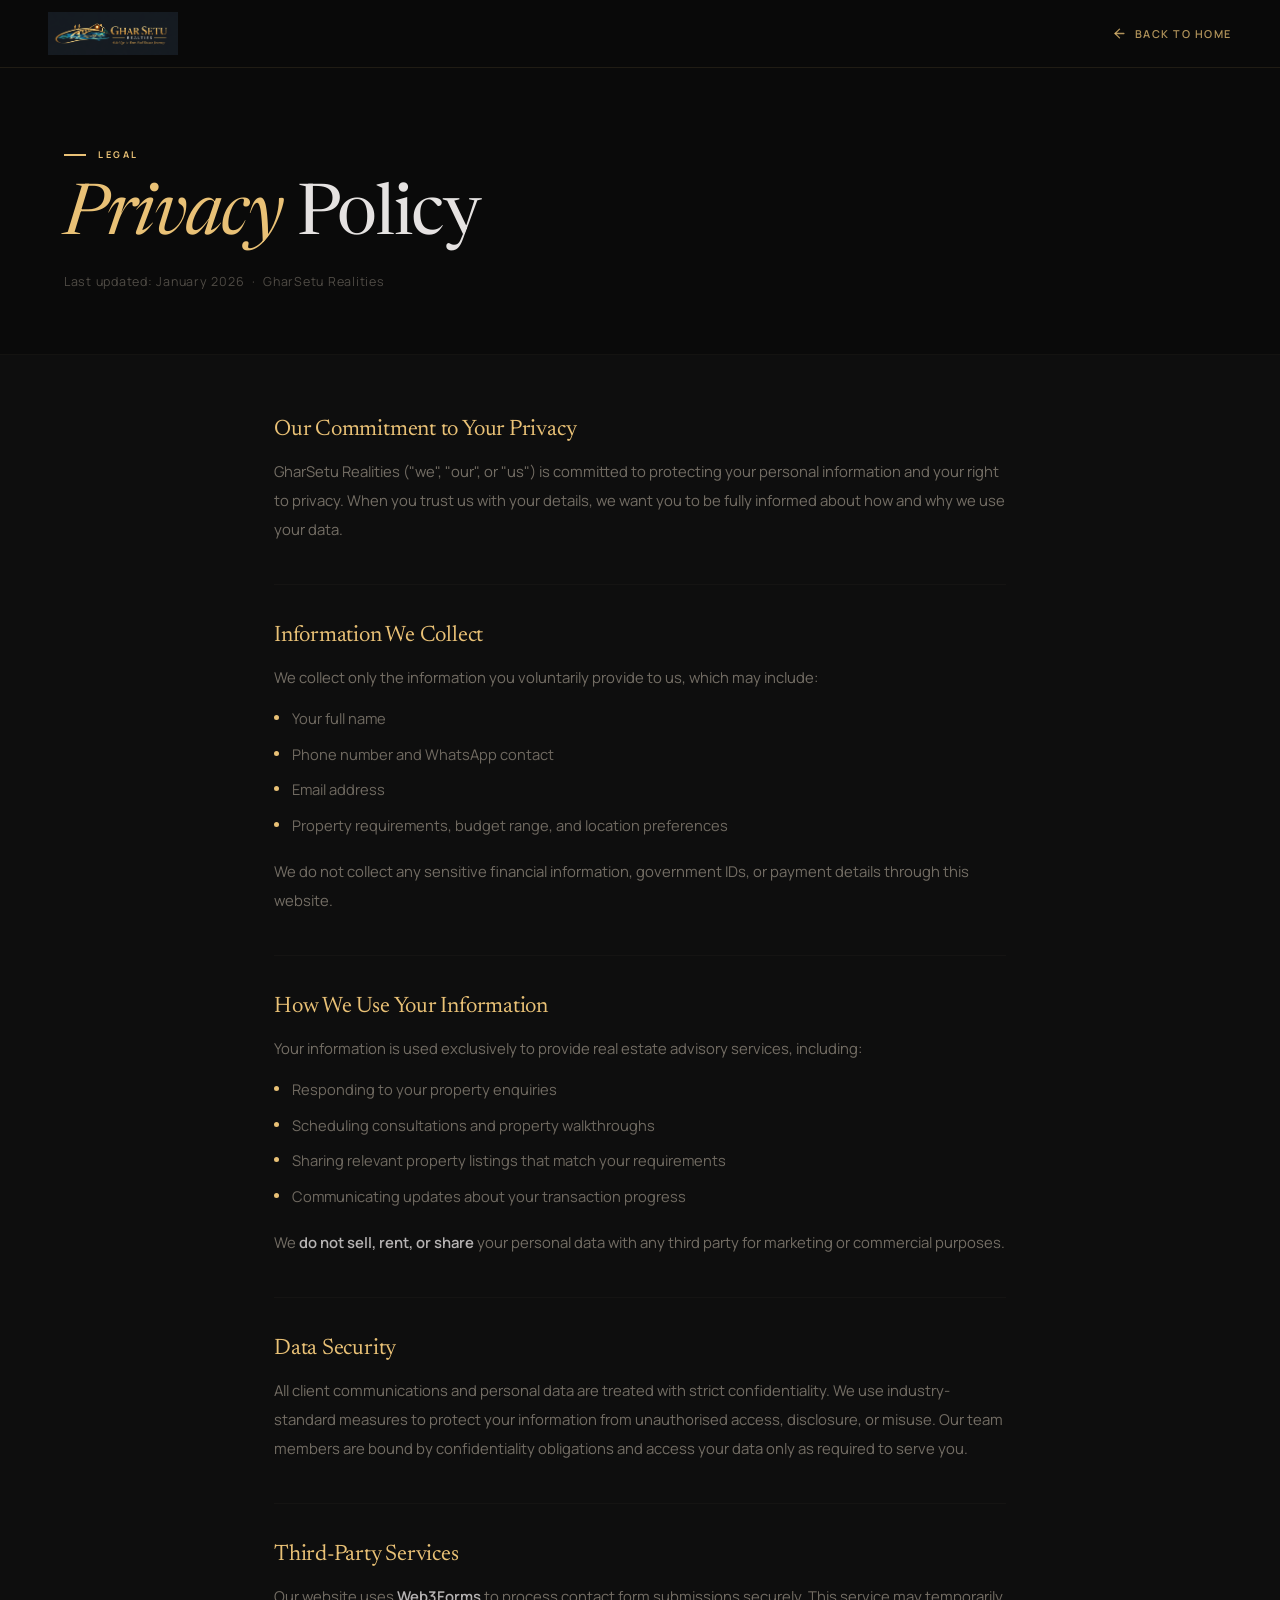
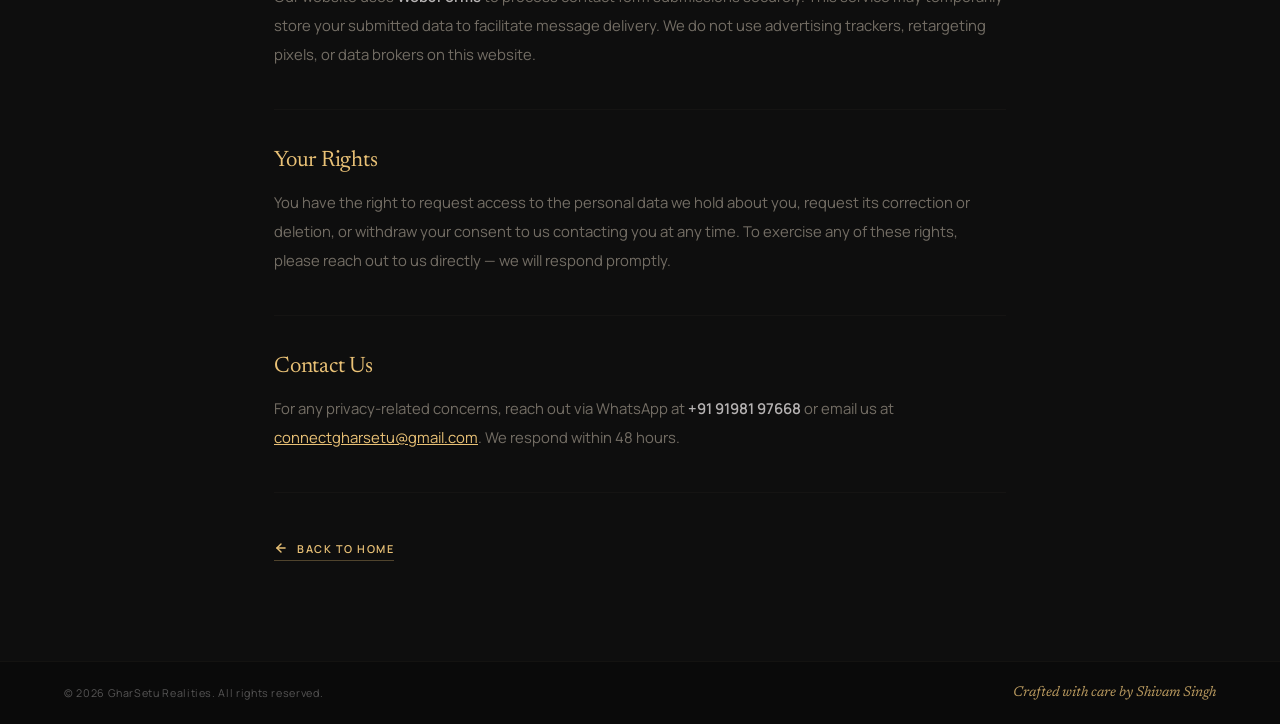
<file: privacy-policy/index.html>
<!DOCTYPE html>
<html lang="en">

<head>
  <meta charset="utf-8">
  <meta name="viewport" content="width=device-width,initial-scale=1.0">
  <title>Privacy Policy — GharSetu Realities</title>
  <link href="https://fonts.googleapis.com/css2?family=Newsreader:ital,opsz,wght@0,6..72,300;0,6..72,400;0,6..72,500;1,6..72,300;1,6..72,400;1,6..72,500&family=Manrope:wght@300;400;500;600;700&display=swap" rel="stylesheet">
  <link rel="stylesheet" href="style.css">
</head>

<body>

  <div id="pb"></div>

  <nav class="prv-page-nav">
    <a href="/">
      <div class="nav-logo-wrap">
        <img src="\image\logo.png" alt="GharSetu" class="nav-logo">
      </div>
    </a>
    <a href="/" class="prv-back-btn">
      <svg width="15" height="15" viewBox="0 0 24 24" fill="none" stroke="currentColor" stroke-width="2.2" stroke-linecap="round" stroke-linejoin="round">
        <line x1="19" y1="12" x2="5" y2="12"/><polyline points="12 19 5 12 12 5"/>
      </svg>
      <span>Back to Home</span>
    </a>
  </nav>

  <div class="prv-hero">
    <div class="prv-hero-inner">
      <div class="prv-eyebrow"><span></span>Legal</div>
      <h1><em>Privacy</em> Policy</h1>
      <p class="prv-meta">Last updated: January 2026 &nbsp;&middot;&nbsp; GharSetu Realities</p>
    </div>
  </div>

  <div class="prv-content">

    <div class="prv-block">
      <h3>Our Commitment to Your Privacy</h3>
      <p>GharSetu Realities ("we", "our", or "us") is committed to protecting your personal information and your right to privacy. When you trust us with your details, we want you to be fully informed about how and why we use your data.</p>
    </div>

    <div class="prv-block">
      <h3>Information We Collect</h3>
      <p>We collect only the information you voluntarily provide to us, which may include:</p>
      <ul class="prv-list">
        <li>Your full name</li>
        <li>Phone number and WhatsApp contact</li>
        <li>Email address</li>
        <li>Property requirements, budget range, and location preferences</li>
      </ul>
      <p>We do not collect any sensitive financial information, government IDs, or payment details through this website.</p>
    </div>

    <div class="prv-block">
      <h3>How We Use Your Information</h3>
      <p>Your information is used exclusively to provide real estate advisory services, including:</p>
      <ul class="prv-list">
        <li>Responding to your property enquiries</li>
        <li>Scheduling consultations and property walkthroughs</li>
        <li>Sharing relevant property listings that match your requirements</li>
        <li>Communicating updates about your transaction progress</li>
      </ul>
      <p>We <strong>do not sell, rent, or share</strong> your personal data with any third party for marketing or commercial purposes.</p>
    </div>

    <div class="prv-block">
      <h3>Data Security</h3>
      <p>All client communications and personal data are treated with strict confidentiality. We use industry-standard measures to protect your information from unauthorised access, disclosure, or misuse. Our team members are bound by confidentiality obligations and access your data only as required to serve you.</p>
    </div>

    <div class="prv-block">
      <h3>Third-Party Services</h3>
      <p>Our website uses <strong>Web3Forms</strong> to process contact form submissions securely. This service may temporarily store your submitted data to facilitate message delivery. We do not use advertising trackers, retargeting pixels, or data brokers on this website.</p>
    </div>

    <div class="prv-block">
      <h3>Your Rights</h3>
      <p>You have the right to request access to the personal data we hold about you, request its correction or deletion, or withdraw your consent to us contacting you at any time. To exercise any of these rights, please reach out to us directly — we will respond promptly.</p>
    </div>

    <div class="prv-block">
      <h3>Contact Us</h3>
      <p>For any privacy-related concerns, reach out via WhatsApp at <strong>+91 91981 97668</strong> or email us at <a href="mailto:connectgharsetu@gmail.com">connectgharsetu@gmail.com</a>. We respond within 48 hours.</p>
    </div>

    <a href="/" class="prv-bottom-back">
      <svg width="14" height="14" viewBox="0 0 24 24" fill="none" stroke="currentColor" stroke-width="2.5" stroke-linecap="round" stroke-linejoin="round">
        <line x1="19" y1="12" x2="5" y2="12"/><polyline points="12 19 5 12 12 5"/>
      </svg>
      Back to Home
    </a>

  </div>

  <footer class="prv-footer">
    <div class="prv-footer-copy">© 2026 GharSetu Realities. All rights reserved.</div>
    <div class="prv-footer-cred">Crafted with care by Shivam Singh</div>
  </footer>

  <script>
    window.addEventListener('scroll', () => {
      document.getElementById('pb').style.width =
        (window.scrollY / (document.documentElement.scrollHeight - window.innerHeight) * 100) + '%';
    }, { passive: true });
  </script>

</body>
</html>
</file>
<file: privacy-policy/style.css>
/* ════════════════════════════════════════════
   GharSetu Realities — Privacy Policy Styles
   privacy.css
════════════════════════════════════════════ */

*,
*::before,
*::after {
  box-sizing: border-box;
  margin: 0;
  padding: 0;
}

html {
  scroll-behavior: smooth;
}

body {
  font-family: "Manrope", sans-serif;
  background: #0e0e0e;
  color: #E5E2E1;
  overflow-x: hidden;
  -webkit-font-smoothing: antialiased;
}

a {
  text-decoration: none;
  color: inherit;
}

/* ── PROGRESS BAR ── */
#pb {
  position: fixed;
  top: 0;
  left: 0;
  height: 2px;
  background: linear-gradient(90deg, #E9C176, #C5A059);
  width: 0%;
  z-index: 9999;
  transition: width .1s;
}

/* ── NAV ── */
.prv-page-nav {
  position: sticky;
  top: 0;
  z-index: 600;
  height: 68px;
  display: flex;
  align-items: center;
  justify-content: space-between;
  padding: 0 48px;
  background: rgba(10, 10, 10, .94);
  border-bottom: 1px solid rgba(233, 193, 118, .1);
  backdrop-filter: blur(14px);
}

.nav-logo-wrap {
  width: 160px;
  height: 44px;
  overflow: hidden;
  display: flex;
  align-items: center;
}

.nav-logo {
  height: 100%;
  width: auto;
  max-width: 180px;
  object-fit: contain;
  object-position: left center;
}

.prv-back-btn {
  display: inline-flex;
  align-items: center;
  gap: 8px;
  font-size: .68rem;
  letter-spacing: .14em;
  text-transform: uppercase;
  color: rgba(233, 193, 118, .75);
  font-weight: 600;
  transition: color .25s, gap .25s;
}

.prv-back-btn:hover {
  color: #E9C176;
  gap: 13px;
}

/* ── HERO ── */
.prv-hero {
  background: #0a0a0a;
  border-bottom: 1px solid rgba(78, 70, 57, .15);
  padding: 80px 64px 64px;
}

.prv-hero-inner {
  max-width: 860px;
}

.prv-eyebrow {
  font-size: .58rem;
  letter-spacing: .28em;
  text-transform: uppercase;
  color: #E9C176;
  font-weight: 700;
  margin-bottom: 20px;
  display: flex;
  align-items: center;
  gap: 12px;
}

.prv-eyebrow span {
  display: block;
  width: 22px;
  height: 2px;
  background: #E9C176;
  flex-shrink: 0;
}

.prv-hero h1 {
  font-family: "Newsreader", serif;
  font-size: clamp(3rem, 5.5vw, 5.5rem);
  font-weight: 400;
  line-height: 1.05;
  color: #E5E2E1;
  margin-bottom: 18px;
  letter-spacing: -.02em;
}

.prv-hero h1 em {
  font-style: italic;
  color: #E9C176;
}

.prv-meta {
  font-size: .78rem;
  color: rgba(209, 197, 180, .35);
  letter-spacing: .06em;
}

/* ── CONTENT ── */
.prv-content {
  max-width: 860px;
  margin: 0 auto;
  padding: 64px 64px 100px;
}

.prv-block {
  padding: 40px 0;
  border-bottom: 1px solid rgba(78, 70, 57, .1);
}

.prv-block:first-child {
  padding-top: 0;
}

.prv-block:last-child {
  border-bottom: none;
}

.prv-block h3 {
  font-family: "Newsreader", serif;
  font-size: 1.4rem;
  font-weight: 400;
  color: #E9C176;
  margin-bottom: 16px;
  letter-spacing: -.01em;
}

.prv-block p {
  font-size: .93rem;
  line-height: 1.95;
  color: rgba(209, 197, 180, .52);
  margin-bottom: 12px;
}

.prv-block p:last-child {
  margin-bottom: 0;
}

.prv-block strong {
  color: rgba(229, 226, 225, .78);
  font-weight: 600;
}

.prv-block a {
  color: #E9C176;
  text-decoration: underline;
  transition: opacity .2s;
}

.prv-block a:hover {
  opacity: .75;
}

/* ── LIST ── */
.prv-list {
  list-style: none;
  margin: 14px 0 18px;
  display: flex;
  flex-direction: column;
  gap: 10px;
}

.prv-list li {
  font-size: .92rem;
  line-height: 1.75;
  color: rgba(209, 197, 180, .5);
  display: flex;
  align-items: flex-start;
  gap: 13px;
}

.prv-list li::before {
  content: "";
  width: 5px;
  height: 5px;
  border-radius: 50%;
  background: #E9C176;
  flex-shrink: 0;
  margin-top: 9px;
}

/* ── BACK BUTTON ── */
.prv-bottom-back {
  display: inline-flex;
  align-items: center;
  gap: 9px;
  margin-top: 48px;
  font-size: .68rem;
  letter-spacing: .14em;
  text-transform: uppercase;
  color: #E9C176;
  font-weight: 600;
  border-bottom: 1px solid rgba(233, 193, 118, .3);
  padding-bottom: 4px;
  transition: gap .25s, border-color .25s;
}

.prv-bottom-back:hover {
  gap: 14px;
  border-color: rgba(233, 193, 118, .65);
}

/* ── FOOTER ── */
.prv-footer {
  background: #0a0a0a;
  border-top: 1px solid rgba(78, 70, 57, .15);
  padding: 24px 64px;
  display: flex;
  align-items: center;
  justify-content: space-between;
}

.prv-footer-copy {
  font-size: .67rem;
  letter-spacing: .06em;
  color: rgba(229, 226, 225, .35);
}

.prv-footer-cred {
  font-family: "Newsreader", serif;
  font-size: .88rem;
  font-style: italic;
  color: rgba(233, 193, 118, .8);
}

/* ── RESPONSIVE ── */
@media (max-width: 768px) {
  .prv-page-nav {
    padding: 0 24px;
  }

  .prv-hero {
    padding: 52px 24px 44px;
  }

  .prv-content {
    padding: 44px 24px 72px;
  }

  .prv-footer {
    padding: 20px 24px;
    flex-direction: column;
    gap: 8px;
    text-align: center;
  }
}

@media (max-width: 480px) {
  .prv-back-btn span {
    display: none;
  }
}
</file>
